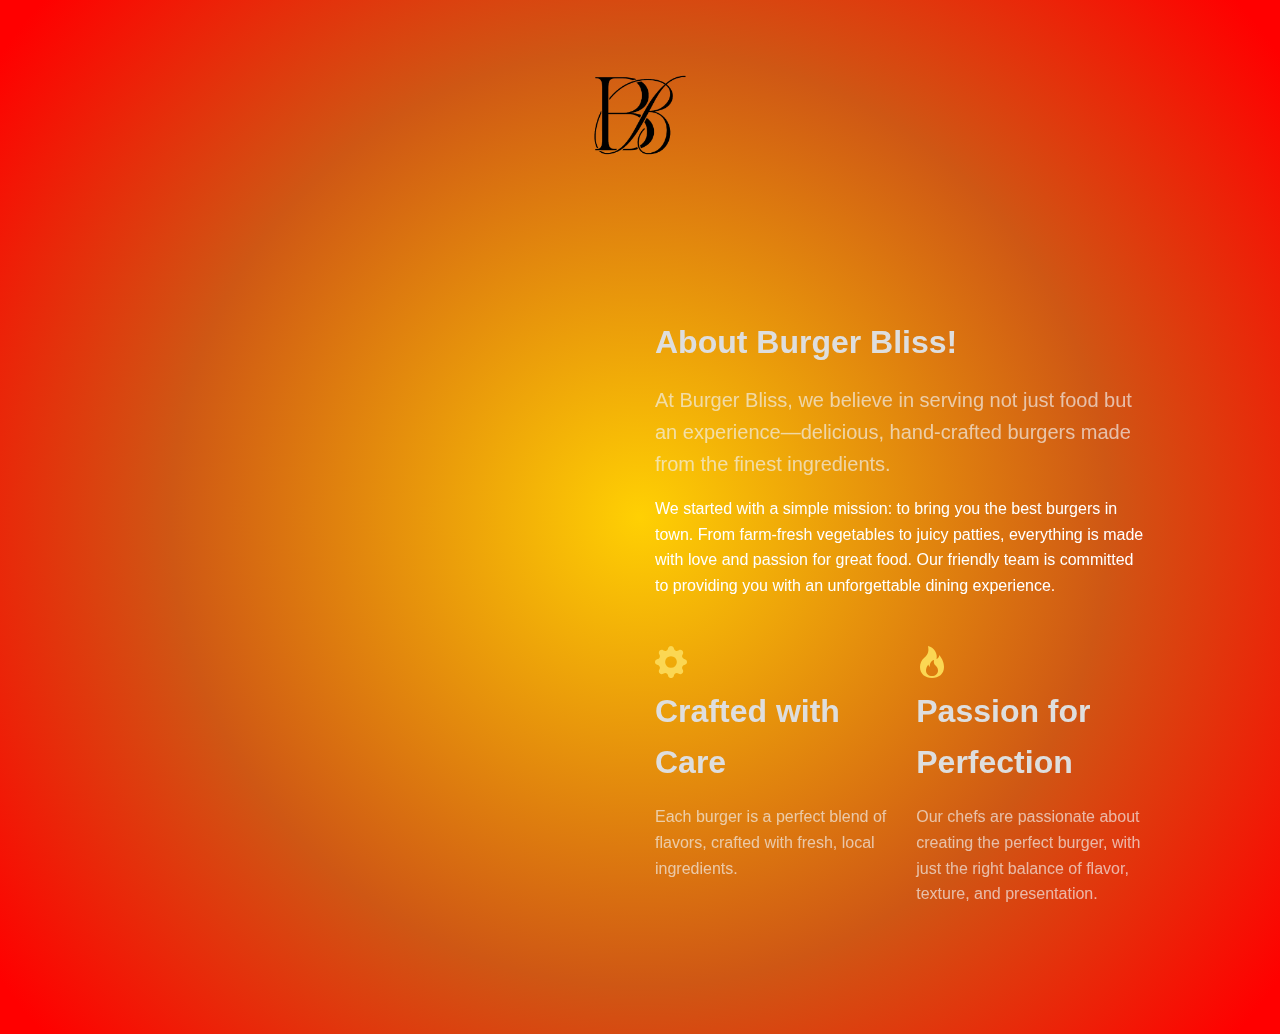
<file: about.html>
<!DOCTYPE html>
<html lang="en">
<head>
  <meta charset="UTF-8">
  <meta name="viewport" content="width=device-width, initial-scale=1.0">
  <title>About Us </title>
  <link rel="stylesheet" href="about.css">  
</head>
<body>
  <img src="logo.png" alt="Burger Bliss logo">
 
  <section class="py-3 py-md-5">
    <div class="container">
      <div class="row gy-3 gy-md-4 gy-lg-0 align-items-lg-center">
        
        <div class="col-12 col-lg-6 col-xl-5">
          <iframe src='https://my.spline.design/hammyveggieburgertransparentbackground-907daef1dbd77f1a8999e6c1feda0563/' frameborder='0' width='570px' height='700px'></iframe>
        </div>
        <div class="col-12 col-lg-6 col-xl-7">
          <div class="row justify-content-xl-center">
            <div class="col-12 col-xl-11">
              <h2 class="mb-3">About Burger Bliss!</h2>
              <p class="lead fs-4 text-secondary mb-3">At Burger Bliss, we believe in serving not just food but an experience—delicious, hand-crafted burgers made from the finest ingredients.</p>
              <p class="mb-5">We started with a simple mission: to bring you the best burgers in town. From farm-fresh vegetables to juicy patties, everything is made with love and passion for great food. Our friendly team is committed to providing you with an unforgettable dining experience.</p>
              <div class="row gy-4 gy-md-0 gx-xxl-5X">
                <div class="col-12 col-md-6">
                  <div class="d-flex">
                    <div class="me-4 text-primary">
                      <svg xmlns="http://www.w3.org/2000/svg" width="32" height="32" fill="currentColor" class="bi bi-gear-fill" viewBox="0 0 16 16">
                        <path d="M9.405 1.05c-.413-1.4-2.397-1.4-2.81 0l-.1.34a1.464 1.464 0 0 1-2.105.872l-.31-.17c-1.283-.698-2.686.705-1.987 1.987l.169.311c.446.82.023 1.841-.872 2.105l-.34.1c-1.4.413-1.4 2.397 0 2.81l.34.1a1.464 1.464 0 0 1 .872 2.105l-.17.31c-.698 1.283.705 2.686 1.987 1.987l.311-.169a1.464 1.464 0 0 1 2.105.872l.1.34c.413 1.4 2.397 1.4 2.81 0l.1-.34a1.464 1.464 0 0 1 2.105-.872l.31.17c1.283.698 2.686-.705 1.987-1.987l-.169-.311a1.464 1.464 0 0 1 .872-2.105l.34-.1c1.4-.413 1.4-2.397 0-2.81l-.34-.1a1.464 1.464 0 0 1-.872-2.105l.17-.31c.698-1.283-.705-2.686-1.987-1.987l-.311.169a1.464 1.464 0 0 1-2.105-.872l-.1-.34zM8 10.93a2.929 2.929 0 1 1 0-5.86 2.929 2.929 0 0 1 0 5.858z" />
                      </svg>
                    </div>
                    <div>
                      <h2 class="h4 mb-3">Crafted with Care</h2>
                      <p class="text-secondary mb-0">Each burger is a perfect blend of flavors, crafted with fresh, local ingredients.</p>
                    </div>
                  </div>
                </div>
                <div class="col-12 col-md-6">
                  <div class="d-flex">
                    <div class="me-4 text-primary">
                      <svg xmlns="http://www.w3.org/2000/svg" width="32" height="32" fill="currentColor" class="bi bi-fire" viewBox="0 0 16 16">
                        <path d="M8 16c3.314 0 6-2 6-5.5 0-1.5-.5-4-2.5-6 .25 1.5-1.25 2-1.25 2C11 4 9 .5 6 0c.357 2 .5 4-2 6-1.25 1-2 2.729-2 4.5C2 14 4.686 16 8 16Zm0-1c-1.657 0-3-1-3-2.75 0-.75.25-2 1.25-3C6.125 10 7 10.5 7 10.5c-.375-1.25.5-3.25 2-3.5-.179 1-.25 2 1 3 .625.5 1 1.364 1 2.25C11 14 9.657 15 8 15Z" />
                      </svg>
                    </div>
                    <div>
                      <h2 class="h4 mb-3">Passion for Perfection</h2>
                      <p class="text-secondary mb-0">Our chefs are passionate about creating the perfect burger, with just the right balance of flavor, texture, and presentation.</p>
                    </div>
                  </div>
                </div>
              </div>
            </div>
          </div>
        </div>
      </div>
    </div>
  </section>
</body>




</html>
</file>
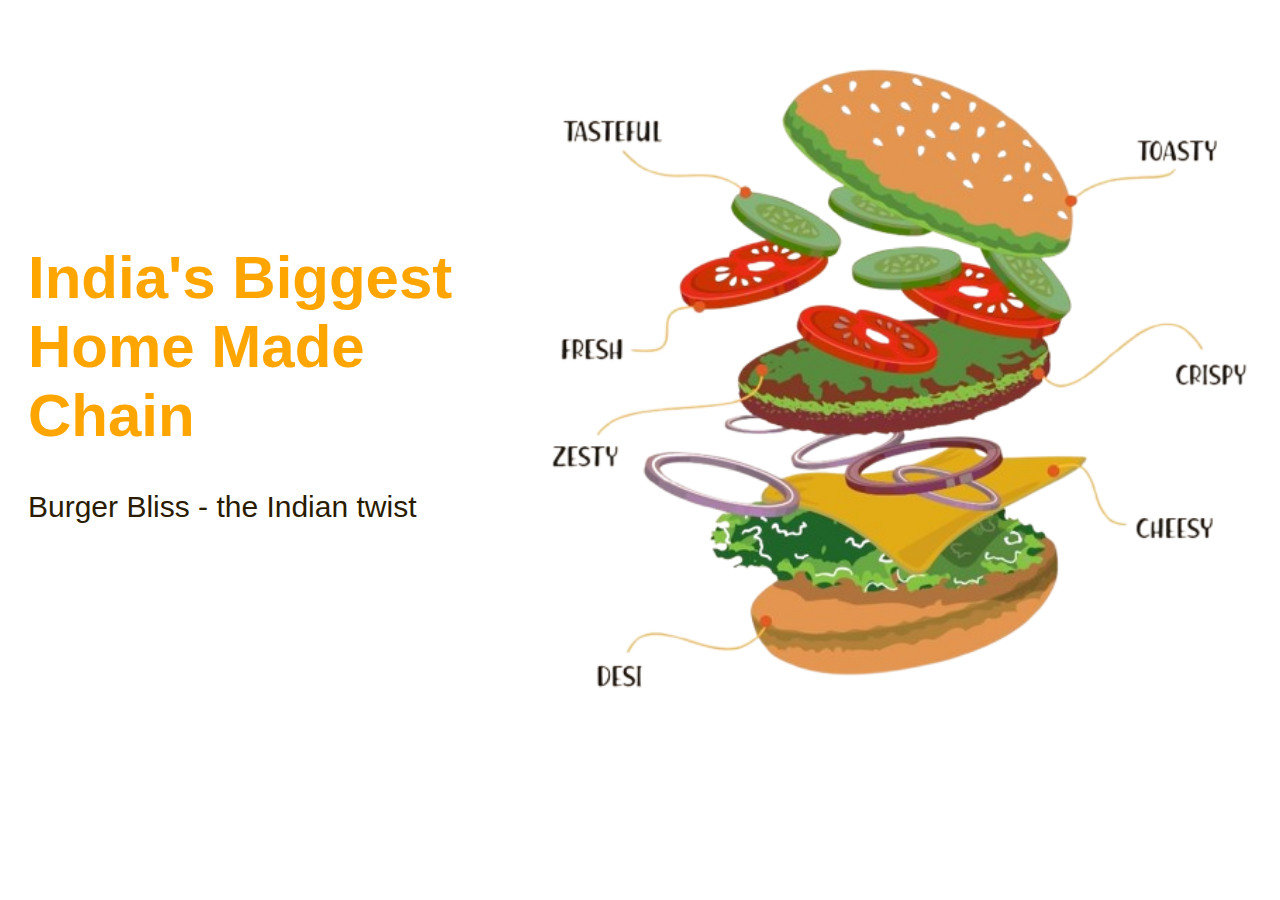
<file: diagram.html>
<!DOCTYPE html>
<html lang="en">
<head>
  <meta charset="UTF-8">
  <meta name="viewport" content="width=device-width, initial-scale=1.0">
  <title>Burger Bliss</title>
  <style>
    body {
      font-family: Arial, sans-serif;
    }
    
    .last {
      display: flex;
      align-items: center;
      justify-content: space-between;
      padding: 20px;
    }
    
    .last img {
      width: 800px; 
      height: 700px;
    }
    
    h1 {
      font-size: 60px;
      font-family: Impact, Haettenschweiler, 'Arial Narrow Bold', sans-serif;
      color: orange;
    }
    
    p {
      font-size: 30px;
      font-family: Impact, Haettenschweiler, 'Arial Narrow Bold', sans-serif;
      color: rgb(42, 28, 1);
    }

    .text-content {
      max-width: 50%; /* Ensures the text doesn't stretch too wide */
    }
  </style>
</head>

  <div class="last">
    <div class="text-content">
      <h1>India's Biggest Home Made Chain</h1>
      <p>Burger Bliss - the Indian twist</p>
    </div>
    <img src="burgerdiagram.png" alt="burger diagram">
  </div>

</html>
</file>
<file: about.css>
* {
  margin: 0;
  padding: 0;
  box-sizing: border-box;
}


body {
  font-family: Arial, sans-serif;
  line-height: 1.6;
  background: radial-gradient(circle, rgba(255,208,3,1) 0%, rgba(207,87,20,1) 57%, rgba(255,0,0,1) 96%);
  color: #ffffff;
  padding: 20px;
}


img[alt="Burger Bliss logo"] {
  display: block;
  margin: 20px auto; 
  width: 150px;      
}


.py-3 {
  padding-top: 1rem;
  padding-bottom: 1rem;
}

.py-md-5 {
  padding-top: 3rem;
  padding-bottom: 3rem;
}


.container {
  max-width: 1140px;
  margin: 0 auto;
  padding: 0 15px;
}


.row {
  display: flex;
  flex-wrap: wrap;
  margin-right: -15px;
  margin-left: -15px;
}

.gy-3 {
  row-gap: 1rem;
}

.gy-md-4 {
  row-gap: 1.5rem;
}

.gy-lg-0 {
  row-gap: 0;
}


.col-12 {
  width: 100%;
  padding-right: 15px;
  padding-left: 15px;
}

.col-lg-6, .col-xl-5, .col-xl-7, .col-md-6 {
  width: 50%;
  padding-right: 15px;
  padding-left: 15px;
}

.col-xl-11 {
  width: 91.66667%;
}

.align-items-lg-center {
  align-items: center;
}


.img-fluid {
  max-width: 100%;
  height: auto;
}

.rounded {
  border-radius: 0.25rem;
}


h2 {
  font-size: 2rem;
  margin-bottom: 1rem;
  color: #dedede;
}

.lead {
  font-size: 1.25rem;
  font-weight: 300;
}

.text-secondary {
  color: #f1f1f1ac;
}

.mb-3, .mb-5 {
  margin-bottom: 1rem;
}

.mb-5 {
  margin-bottom: 3rem;
}

.text-primary {
  color: #fbd753;
}
</file>
